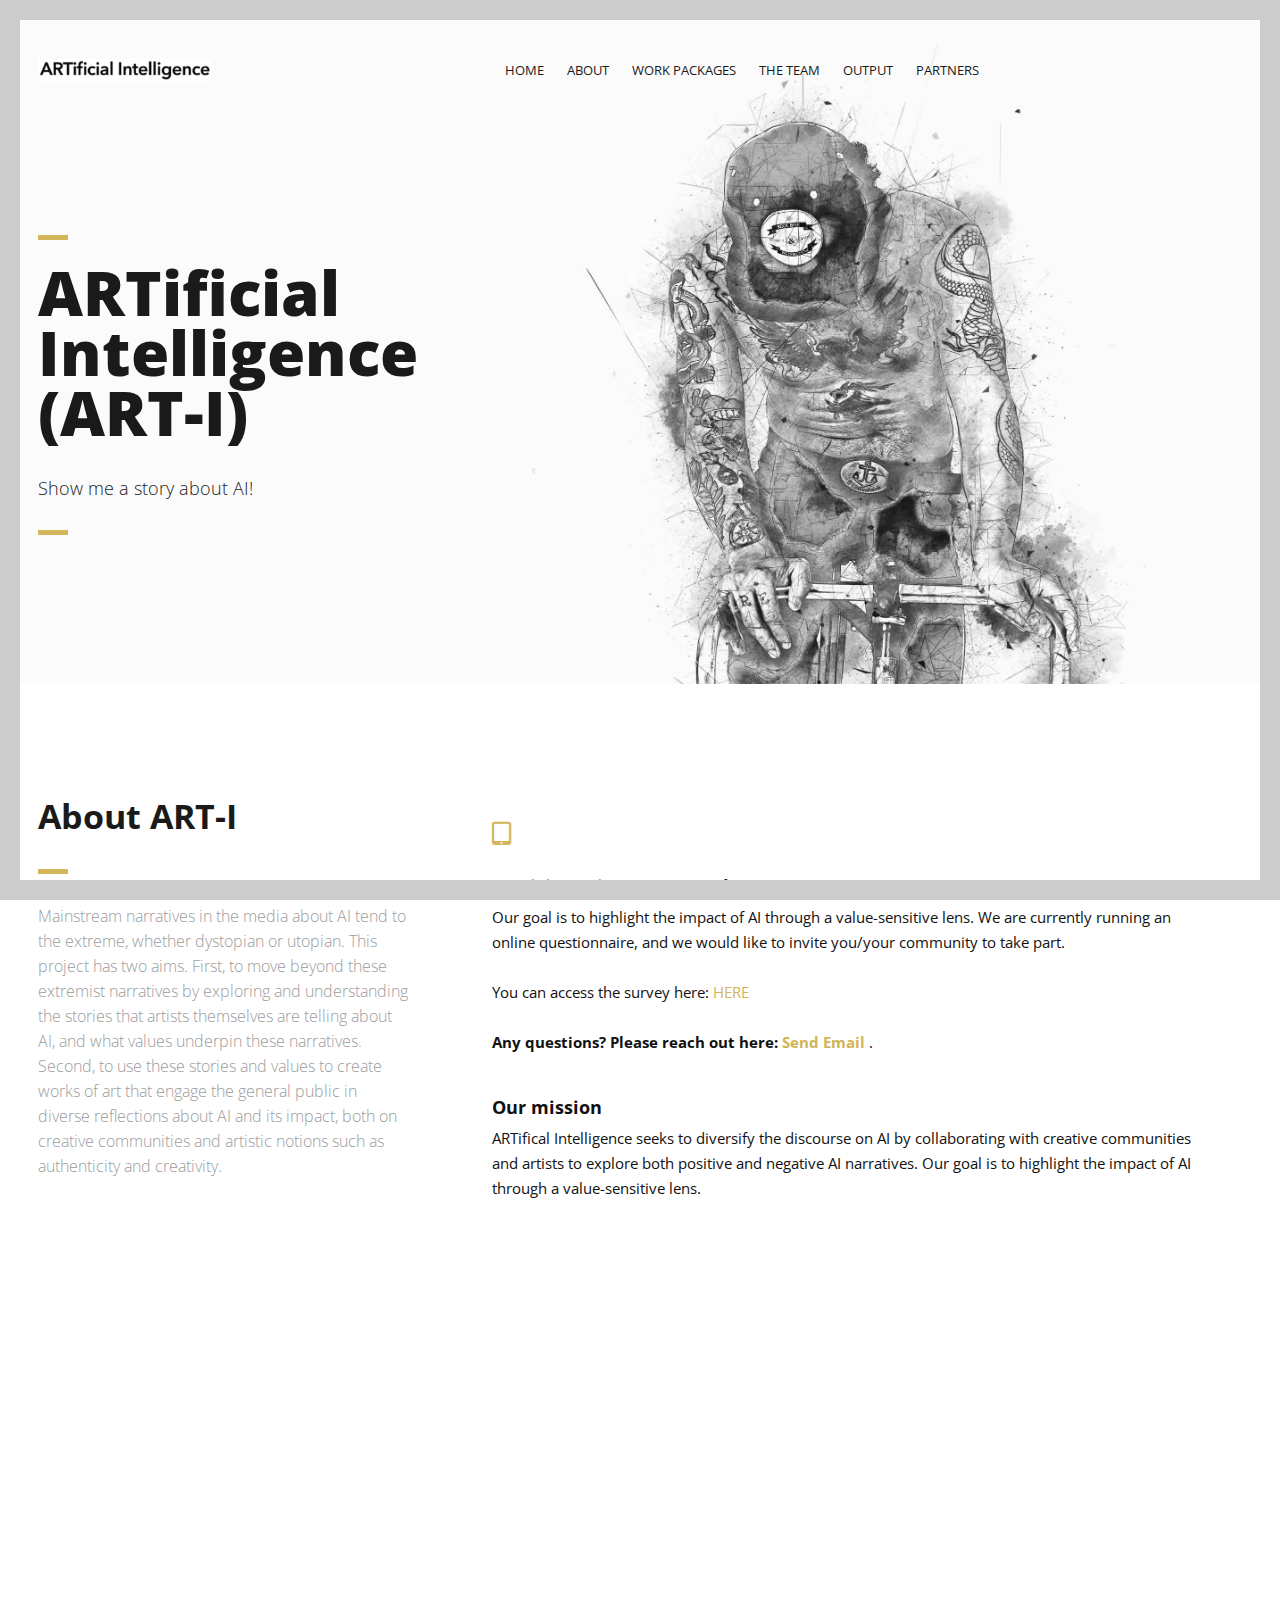
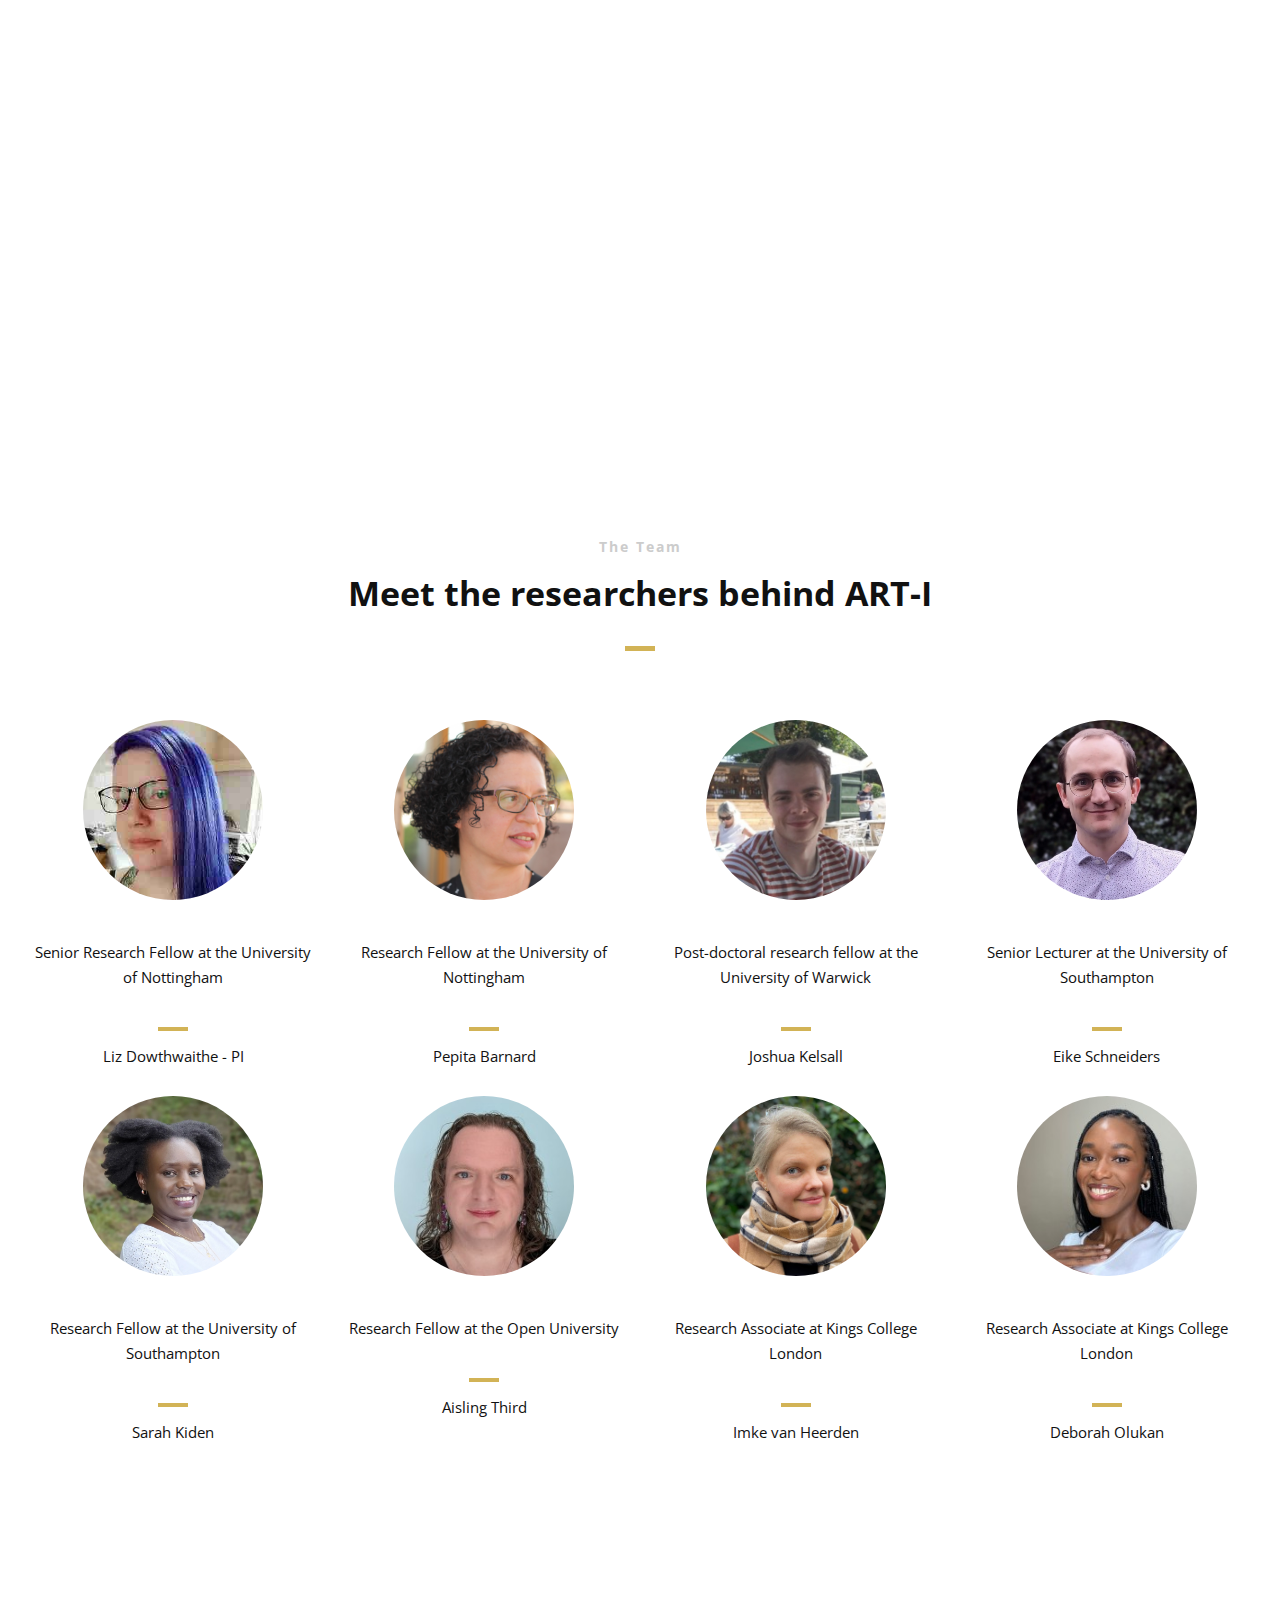
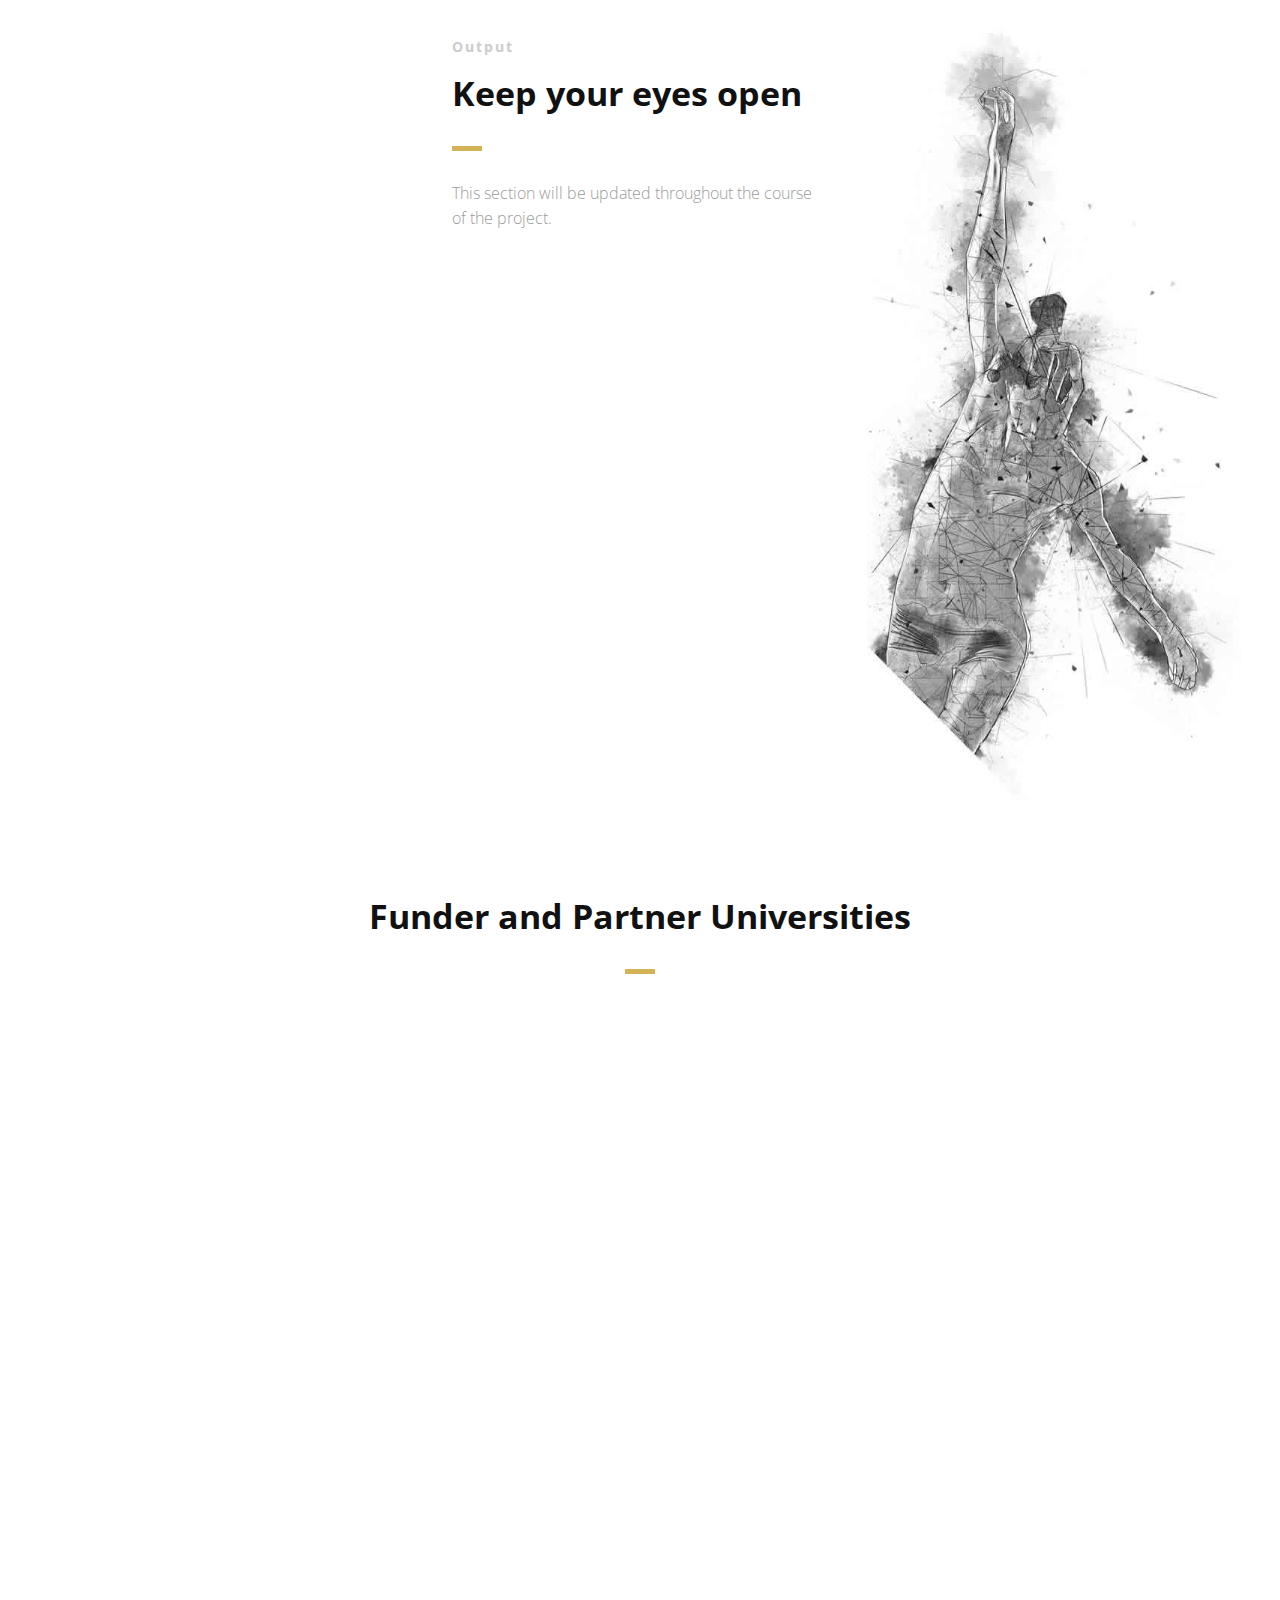
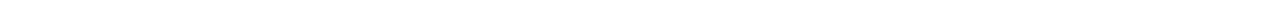
<file: index.html>
<!DOCTYPE html>
<html>
<head lang="en">
    <meta charset="UTF-8">

    <!--Page Title-->
    <title>ARTificial Intelligence - Show me a Story about AI</title>

    <!--Meta Keywords and Description-->
    <meta name="keywords" content="">
    <meta name="description" content="">
    <meta name="viewport" content="width=device-width, initial-scale=1.0, user-scalable=no"/>

    <!--Favicon-->
    <link rel="shortcut icon" href="images/favicon.ico" title="Favicon"/>

    <!-- Main CSS Files -->
    <link rel="stylesheet" href="css/style.css">

    <!-- Namari Color CSS -->
    <link rel="stylesheet" href="css/namari-color.css">

    <!--Icon Fonts - Font Awesome Icons-->
    <link rel="stylesheet" href="css/font-awesome.min.css">

    <!-- Animate CSS-->
    <link href="css/animate.css" rel="stylesheet" type="text/css">

    <!--Google Webfonts-->
    <link href='https://fonts.googleapis.com/css?family=Open+Sans:400,300,600,700,800' rel='stylesheet' type='text/css'>
</head>
<body>

<!-- Preloader -->
<div id="preloader">
    <div id="status" class="la-ball-triangle-path">
        <div></div>
        <div></div>
        <div></div>
    </div>
</div>
<!--End of Preloader-->

<div class="page-border" data-wow-duration="0.7s" data-wow-delay="0.2s">
    <div class="top-border wow fadeInDown animated" style="visibility: visible; animation-name: fadeInDown;"></div>
    <div class="right-border wow fadeInRight animated" style="visibility: visible; animation-name: fadeInRight;"></div>
    <div class="bottom-border wow fadeInUp animated" style="visibility: visible; animation-name: fadeInUp;"></div>
    <div class="left-border wow fadeInLeft animated" style="visibility: visible; animation-name: fadeInLeft;"></div>
</div>

<div id="wrapper">

    <header id="banner" class="scrollto clearfix" data-enllax-ratio=".5">
        <div id="header" class="nav-collapse">
            <div class="row clearfix">
                <div class="col-1">

                    <!--Logo-->
                    <div id="logo">

                        <!--Logo that is shown on the banner-->
                        <a href="#banner"><img src="images/ART-I-Logo.png" id="banner-logo" alt="Landing Page"/></a>
                        <!--End of Banner Logo-->

                        <!--The Logo that is shown on the sticky Navigation Bar-->
                        <a href="#banner"><img src="images/ART-I-Logo.png" id="navigation-logo" alt="Landing Page"/></a>
                        <!--End of Navigation Logo-->

                    </div>
                    <!--End of Logo-->
<!--
Social Icons in Header            
                    <aside>
            
                        <ul class="social-icons">
                            <li>
                                <a target="_blank" title="Facebook" href="https://www.facebook.com/username">
                                    <i class="fa fa-facebook fa-1x"></i><span>Facebook</span>
                                </a>
                            </li>
                            <li>
                                <a target="_blank" title="Twitter" href="http://www.twitter.com/username">
                                    <i class="fa fa-twitter fa-1x"></i><span>Twitter</span>
                                </a>
                            </li>
                        </ul>
End of Social Icons in Header
-->
                    </aside>

                    <!--Main Navigation-->
                    <nav id="nav-main">
                        <ul>
                            <li>
                                <a href="#banner">Home</a>
                            </li>
                            <li>
                                <a href="#about">About</a>
                            </li>
                            <!--<li>
                                <a href="#gallery">Gallery</a>
                            </li>-->
                            <li>
                                <a href="#workpackages">Work Packages</a>
                            </li>
                            <li>
                                <a href="#testimonials">The Team</a>
                            </li>
                            <li>
                                <a href="#services">Output</a>
                            </li>
                            <li>
                                <a href="#partners">Partners</a>
                            </li>
                            <!--<li>
                                <a href="#clients">Clients</a>
                            </li>
                            <li>
                                <a href="#pricing">Pricing</a>
                            </li>-->
                        </ul>
                    </nav>
                    <!--End of Main Navigation-->

                    <div id="nav-trigger"><span></span></div>
                    <nav id="nav-mobile"></nav>

                </div>
            </div>
        </div><!--End of Header-->

        <!--Banner Content-->
        <div id="banner-content" class="row clearfix">

            <div class="col-38">

                <div class="section-heading">
                    <h1>ARTificial Intelligence (ART-I)</h1>
                    <h2>Show me a story about AI!</h2>
                </div>

                <!--Call to Action-->
                <!--<a href="#" class="button">START CREATING TODAY</a>-->
                <!--End Call to Action-->

            </div>

        </div><!--End of Row-->
    </header>

    <!--Main Content Area-->
    <main id="content">

        <!--Introduction-->
        <section id="about" class="introduction scrollto">

            <div class="row clearfix">

                <div class="col-3">
                    <div class="section-heading">
                        <!--<h3>SUCCESS</h3>-->
                        <h2 class="section-title">About ART-I</h2>
                        <p class="section-subtitle">
                        Mainstream narratives in the media about AI tend to the extreme, whether dystopian or utopian. This project has two aims. First, to move beyond these extremist narratives by exploring and understanding the stories that artists themselves are telling about AI, and what values underpin these narratives. Second, to use these stories and values to create works of art that engage the general public in diverse reflections about AI and its impact, both on creative communities and artistic notions such as authenticity and creativity.</p>
                    </div>

                </div>

                <div class="col-2-3">

                    <!--Icon Block-->
                    <div class="col-1 icon-block icon-top wow fadeInUp" data-wow-delay="0.1s">
                        <!--Icon-->
                        
                    <!--Icon Block-->
                    <div class="col-1 icon-block icon-top wow fadeInUp" data-wow-delay="0.5s">
                        <!--Icon-->
                        <div class="icon">
                            <i class="fa fa-tablet fa-2x"></i>
                        </div>
                        <!--Icon Block Description-->
                        <div class="icon-block-description">
                            <h4>Participate in our research!</h4>
                            <p>Our goal is to highlight the impact of AI through a value-sensitive lens. We are currently running an online questionnaire, and we would like to invite you/your community to take part.
                            <br><br>You can access the survey here: <a href="https://app.onlinesurveys.jisc.ac.uk/s/nottingham/art-i-survey">HERE</a><br><br>
                            <strong>Any questions? Please reach out here: <a href="mailto:Liz.Dowthwaite@nottingham.ac.uk">Send Email</a></strong>

                            .</p>
                        </div>
                        <div class="icon-block-description">
                            <h4>Our mission</h4>
                            <p>ARTifical Intelligence seeks to diversify the discourse on AI by collaborating with creative communities and artists to explore both positive and negative AI narratives. Our goal is to highlight the impact of AI through a value-sensitive lens.</p>
                        </div>
                    </div>
                    <!--End of Icon Block-->

                    <!--Icon Block-->
                    <div class="col-1 icon-block icon-top wow fadeInUp" data-wow-delay="0.5s">
                        <!--Icon-->
                        <div class="icon">
                            <i class="fa fa-rocket fa-2x"></i>
                        </div>
                        <!--Icon Block Description-->
                        <div class="icon-block-description">
                            <h4>Responsible AI UK</h4>
                            <p>The ART-I project is proudly funded by the UKRI funded <a href="https://rai.ac.uk" target="_blank">Responsible AI UK (RAi UK)</a> programme. RAi UK supports projects that deliver world-leading best practices for how to design, evaluate, regulate, and operate AI-systems in ways that benefit people, society, and the nation.</p>
                        </div>
                    </div>
                    <!--End of Icon Block-->

                </div>

            </div>


        </section>
        <!--End of Introduction-->


        <!--Introduction-->
        <section id="workpackages" class="introduction scrollto">

            <div class="row clearfix">
                <div class="col-1 icon-block icon-top wow fadeInUp">
                    <div class="section-heading">
                        <!--<h3>SUCCESS</h3>-->
                        <h2 class="section-title">Workpackages and Research Questions</h2>
                        <p class="section-subtitle">This section will be updated with the ongoing progress in our five distinct work packages. In its essence, the ART-I project aims to answer the following three research questions:</p>
                        <ol class="RQs">
                            <li>
                                <em>What stories do academic and creative communities, focusing on visual art, tell about AI?</em>
                            </li>
                            <li>
                                <em>What values underpin these narratives?</em>
                            </li>
                            <li>
                                <em>How can understanding the values in narratives about AI create opportunities for novel forms of art and creativity?</em>
                            </li>
                        </ol>
                    </div>
                </div>
            </div>


        </section>
    


        </div>
        <!--End of Content Section-->

        <!--Testimonials-->
        <aside id="testimonials" class="scrollto text-center" data-enllax-ratio=".2">

            <div class="row clearfix">

                <div class="section-heading">
                    <h3>The Team</h3>
                    <h2 class="section-title">Meet the researchers behind ART-I</h2>
                </div>

                <!--User Testimonial-->
                <blockquote class="col-4 testimonial classic">
                    <img src="images/user-images/Liz.jpeg" alt="User"/>
                     <p>Senior Research Fellow at the University of Nottingham</p>
                    <footer>Liz Dowthwaithe - PI</footer>
                </blockquote>
                <!-- End of Testimonial-->

                <!--User Testimonial-->
                <blockquote class="col-4 testimonial classic">
                    <img src="images/user-images/Pepita.png" alt="User"/>
                     <p>Research Fellow at the University of Nottingham</p>
                    <footer>Pepita Barnard</footer>
                </blockquote>
                <!-- End of Testimonial-->

                <!--User Testimonial-->
                <blockquote class="col-4 testimonial classic">
                    <img src="images/user-images/Joshua.jpeg" alt="User"/>
                     <p>Post-doctoral research fellow at the University of Warwick</p>
                    <footer>Joshua Kelsall</footer>
                </blockquote>
                <!-- End of Testimonial-->

                 <!--User Testimonial-->
                <blockquote class="col-4 testimonial classic">
                    <a href="https://eikeschneiders.github.io" target="_blank"><img src="images/user-images/Eike.jpg" alt="User"/></a>
                     <p>Senior Lecturer at the University of Southampton</p>
                    <footer>Eike Schneiders</footer>
                </blockquote>
                <!-- End of Testimonial-->

                 <!--User Testimonial-->
                <blockquote class="col-4 testimonial classic">
                    <img src="images/user-images/Sarah.jpg" alt="User"/>
                     <p>Research Fellow at the University of Southampton</p>
                    <footer>Sarah Kiden</footer>
                </blockquote>
                <!-- End of Testimonial-->

                 <!--User Testimonial-->
                <blockquote class="col-4 testimonial classic">
                    <img src="images/user-images/Aisling.jpeg" alt="User"/>
                     <p>Research Fellow at the Open University</p>
                    <footer>Aisling Third</footer>
                </blockquote>
                <!-- End of Testimonial-->

                 <!--User Testimonial-->
                <blockquote class="col-4 testimonial classic">
                    <img src="images/user-images/Imke.jpg" alt="User"/>
                     <p>Research Associate at Kings College London</p>
                    <footer>Imke van Heerden</footer>
                </blockquote>
                <!-- End of Testimonial-->

                 <!--User Testimonial-->
                <blockquote class="col-4 testimonial classic">
                    <img src="images/user-images/Deborah.jpeg" alt="User"/>
                     <p>Research Associate at Kings College London</p>
                    <footer>Deborah Olukan</footer>
                </blockquote>
                <!-- End of Testimonial-->

            </div>

        </aside>
        <!--End of Testimonials-->

<!--Content Section-->
        <div id="services" class="scrollto clearfix">

            <div class="row no-padding-bottom clearfix">
                <!--Content Left Side-->
                <div class="col-3">
                    <!--User Testimonial-->
                    <!--<blockquote class="testimonial text-right bigtest">
                        <p>Lorem ipsum dolor sit amet, consectetur adipiscing elit, sed do eiusmod tempor incididunt ut
                            labore
                            et dolore magna aliqua</p>
                        <footer>— John Doe, Happy Customer</footer>
                    </blockquote>-->
                    <!-- End of Testimonial-->
                </div>
                <!--End Content Left Side-->

                <!--Content of the Right Side-->
                <div class="col-3">
                    <div class="section-heading">
                        <h3>Output</h3>
                        <h2 class="section-title">Keep your eyes open</h2>
                        <p class="section-subtitle">This section will be updated throughout the course of the project.</p>
                    </div>
                    <!--<p>Sed ut perspiciatis unde omnis iste natus error sit voluptatem accusantium doloremque laudantium,
                        totam rem aperiam, eaque ipsa quae ab illo inventore veritatis et quasi architecto beatae vitae
                        dicta sunt explicabo.
                    </p>
                    <p>
                        Nemo enim ipsam voluptatem quia voluptas sit aspernatur aut odit aut fugit, sed quia
                        consequuntur magni dolores eos qui ratione voluptatem sequi nesciunt.
                        Neque porro quisquam est, qui dolorem ipsum quia dolor sit amet!
                    </p>
                    Just replace the Video ID "UYJ5IjBRlW8" with the ID of your video on YouTube (Found within the URL)
                    <a href="#" data-videoid="UYJ5IjBRlW8" data-videosite="youtube" class="button video link-lightbox">
                        WATCH VIDEO <i class="fa fa-play" aria-hidden="true"></i>
                    </a>-->
                </div>
                <!--End Content Right Side-->

                <div class="col-3">
                    <img src="images/dancer.jpg" alt="Dancer"/>
                </div>

            </div>
        </div>



        <aside id="partners" class="row text-center scrollto clearfix" data-featherlight-gallery
                 data-featherlight-filter="a">
            <div class="section-heading">
                <!--<h3>Funder and Partner Universities</h3>-->
                <h2 class="section-title">Funder and Partner Universities</h2>
                <!--<p class="section-subtitle">This section will be updated throughout the course of the project.</p>-->
            </div>


                <a href="images/logos/RAiUK.png" data-featherlight="image" class="col-3 wow fadeIn"
                   data-wow-delay="0.1s"><img src="images/logos/RAiUK.png" alt="Landing Page"/></a>
                <a href="images/logos/Notts.png" data-featherlight="image" class="col-3 wow fadeIn"
                   data-wow-delay="0.3s"><img src="images/logos/Notts.png" alt="Landing Page"/></a>
                <a href="images/logos/Soton.png" data-featherlight="image" class="col-3 wow fadeIn"
                   data-wow-delay="0.5s"><img src="images/logos/Soton.png" alt="Landing Page"/></a>
                <a href="images/logos/Open.png" data-featherlight="image" class="col-3 wow fadeIn"
                   data-wow-delay="1.1s"><img src="images/logos/Open.png" alt="Landing Page"/></a>
                <a href="images/logos/Warwick.png" data-featherlight="image" class="col-3 wow fadeIn"
                   data-wow-delay="0.9s"><img src="images/logos/Warwick.png" alt="Landing Page"/></a>
                <a href="images/logos/Kings.png" data-featherlight="image" class="col-3 wow fadeIn"
                   data-wow-delay="0.7s"><img src="images/logos/Kings.png" alt="Landing Page"/></a>

        </aside>


    </main>
    <!--End Main Content Area-->


<!--
    <footer id="landing-footer" class="clearfix">
        <div class="row clearfix">

            <p id="copyright" class="col-2">Made with love by <a href="https://www.shapingrain.com">ShapingRain</a></p>


            <ul class="col-2 social-icons">
                <li>
                    <a target="_blank" title="Facebook" href="https://www.facebook.com/username">
                        <i class="fa fa-facebook fa-1x"></i><span>Facebook</span>
                    </a>
                </li>
                <li>
                    <a target="_blank" title="Twitter" href="http://www.twitter.com/username">
                        <i class="fa fa-twitter fa-1x"></i><span>Twitter</span>
                    </a>
                </li>
            </ul>
   
        </div>
    </footer>
-->

</div>

<!-- Include JavaScript resources -->
<script src="js/jquery.1.8.3.min.js"></script>
<script src="js/wow.min.js"></script>
<script src="js/featherlight.min.js"></script>
<script src="js/featherlight.gallery.min.js"></script>
<script src="js/jquery.enllax.min.js"></script>
<script src="js/jquery.scrollUp.min.js"></script>
<script src="js/jquery.easing.min.js"></script>
<script src="js/jquery.stickyNavbar.min.js"></script>
<script src="js/jquery.waypoints.min.js"></script>
<script src="js/images-loaded.min.js"></script>
<script src="js/lightbox.min.js"></script>
<script src="js/site.js"></script>


</body>
</html>
</file>
<file: css/namari-color.css>
/* Namari Landing Page Dynamic Style Index

1. Website Default Styling
2. Navigation
3. Primary and Secondary Colors
4. Banner
5. Typography
6. Buttons
7. Footer


/*------------------------------------------------------------------------------------------*/
/* 1. Website Default Styling */
/*------------------------------------------------------------------------------------------*/


body {
    background:#fff;
}


/* Default Link Color */

a, .la-ball-triangle-path {
    color:#d2b356;
}

a:hover, #header.nav-solid nav a:hover {
    color:#d2b356;
}

/* Default Icon Color */

.icon i {
    color:#d2b356;
}

/* Border Color */

#banner .section-heading:before, .testimonial.classic footer:before {
    background: #d2b356;
}

.pricing-block-content:hover {
    border-color:#d2b356;
}


/*------------------------------------------------------------------------------------------*/
/* 2. Navigation */
/*------------------------------------------------------------------------------------------*/


/* Transparent Navigation Color on a Banner */

#header nav a, #header i {
    color:#111;
}


/* Navigation Colors when the Navigation is sticky and solid */ 

#header.nav-solid, #header.nav-solid a, #header.nav-solid i, #nav-mobile ul li a {
    color:#333;
}


/* Navigation Active State */

#header.nav-solid .active {
    color: #d2b356;
    border-color: #d2b356;
}    



/*------------------------------------------------------------------------------------------*/
/* 3. Primary and Secondary Colors */
/*------------------------------------------------------------------------------------------*/


/* Primary Background and Text Colors */

.primary-color, .featured .pricing {
    background-color:#d2b356;
}

.primary-color, .primary-color .section-title, .primary-color .section-subtitle, .featured .pricing, .featured .pricing p {
    color:#fff;    
}

.section-heading h2:after {
    background:#d2b356;
    content:"";
    display:block;
    width:30px;
    height:5px;
    margin-top:30px;
}

.text-center .section-heading h2:after {
    margin:30px auto 25px auto;
}

/* Primary Icon Colors */

.primary-color .icon i, .primary-color i {
    color:#fff;
}


/* Secondary Background and Text Colors */

.secondary-color {
    background-color:#f5f5f5;
}


/*------------------------------------------------------------------------------------------*/
/* 4. Banner */
/*------------------------------------------------------------------------------------------*/


/* Banner Background and Text Colors */

#banner {
    background: url("../images/banner-images/banner-image-1.jpg") no-repeat center top;
    background-size:cover;
}


/*------------------------------------------------------------------------------------------*/
/* 5. Typography */
/*------------------------------------------------------------------------------------------*/


body {
    font-family: 'Open Sans', sans-serif, Arial, Helvetica;
    font-size:15px;
    font-weight:normal;
    color:#111;
}

/* Logo, if you are using Fonts as Logo and not image

#logo h1 {
    font-family:;
    font-size:; 
    font-weight:;
    color:;
}

#logo h2 {
    font-family:;
    font-size:; 
    font-weight:;
    color:;
}

*/


/* Banner Typography */

#banner h1 {
    font-family: 'Open Sans', sans-serif, Arial, Helvetica;
    font-size:62px;
    line-height:60px;
    font-weight:800;
    color:#111;
}

#banner h2 {
    font-family: 'Open Sans', sans-serif, Arial, Helvetica;
    font-size:18px;
    font-weight:300;
    color:#111;
}


/* Section Title and Subtitle */

.section-title {
    font-family: 'Open Sans', sans-serif, Arial, Helvetica;
    font-size: 34px; 
    font-weight:700;
    color:#111;
}

.section-subtitle {
    font-family: 'Open Sans', sans-serif, Arial, Helvetica;
    font-size: 16px;
    font-weight:300;
    color:#9c9c9c;
}

/* Testimonial */

.testimonial q {
    font-family: 'Open Sans', sans-serif, Arial, Helvetica;
    font-size: 17px; 
    font-weight:300;
}

.testimonial.classic q, .testimonial.classic footer {
    color:#111;
}


/* Standard Headings h1-h6 */

h1 {
    font-family: 'Open Sans', sans-serif, Arial, Helvetica;
    font-size: 40px; 
    font-weight:300;
    color:#111;
}

h2 {
    font-family: 'Open Sans', sans-serif, Arial, Helvetica;
    font-size: 34px; 
    font-weight:300;
    color:#111;
}

h3 {
    font-family: 'Open Sans', sans-serif, Arial, Helvetica;
    font-size: 30px; 
    font-weight:700;
    color:#111;
}

h4 {
    font-family: 'Open Sans', sans-serif, Arial, Helvetica;
    font-size: 18px; 
    font-weight:400;
    color:#111;
}

h5 {
    font-family: 'Open Sans', sans-serif, Arial, Helvetica;
    font-size: 16px; 
    font-weight:400;
    color:#111;
}

h6 {
    font-family: 'Open Sans', sans-serif, Arial, Helvetica;
    font-size: 14px; 
    font-weight:400;
    color:#111;
}


/*------------------------------------------------------------------------------------------*/
/* 6. Buttons */
/*------------------------------------------------------------------------------------------*/

/* ----------Default Buttons---------- */


/* Button Text */

.button, input[type="submit"]  {
    font-family: 'Open Sans', sans-serif, Arial, Helvetica;
    font-size:14px;
    font-weight:bold;
    color:#111;
}


/* Button Color */

.button, input[type="submit"] {
    border-color:#111;
}


/* Button Hover Color */

.button:hover,  input[type="submit"]:hover {
    border-color:#d2b356;
    color:#d2b356;
}


/* ----------Banner Buttons---------- */


/* Button Text */

#banner .button {
    font-family: 'Open Sans', sans-serif, Arial, Helvetica;
    font-size:16px;
    color:#111;
}


/* Button Color */

#banner .button {
    border-color:#111;
}


/* Button Hover Color */

#banner .button:hover {
    color:#d2b356;
    border-color:#d2b356;
}


/*------------------------------------------------------------------------------------------*/
/* 7. Footer */
/*------------------------------------------------------------------------------------------*/

#landing-footer, #landing-footer p, #landing-footer a {
    font-family: 'Open Sans', sans-serif, Arial, Helvetica;
    font-size:12px;
    font-weight:normal;
    color:#999;
}

/* Footer Icon Color */

#landing-footer i {
    color:#999;
}
</file>
<file: css/style.css>
/* Namari Landing Page v.1.1.0 Style Index - a free landing page by shapingrain.com

1. Default and Reset styles
- 1.1 Input Elements
2. Global elements
- 2.1 Header
- 2.2 Logo
- 2.3 Buttons
- 2.4 Navigation
- 2.5 Social Elements
- 2.6 Images
3. Fonts and Headings
4. Banner
- 4.1 SignUp Form
5. Content Elements
- 5.1 Icons
- 5.2 Parallax Elements
- 5.3 Divider
6. Landing Page Sections
- 6.1 Features
- 6.2 Testimonials
- 6.3 Gallery
- 6.4 Video
- 6.5 Clients
- 6.6 Pricing Table
7. Footer


/*------------------------------------------------------------------------------------------*/
/* 1. Defaults & Reset of specific styles across browsers */
/*------------------------------------------------------------------------------------------*/

*, *:before, *:after {
    -webkit-box-sizing: border-box;
    -moz-box-sizing: border-box;
    box-sizing: border-box;
}

body, div, dl, dt, dd, ul, ol, li, h1, h2, h3, h4, h5, h6, pre, form, blockquote, th, td {
    margin: 0;
    padding: 0;
    direction: ltr;
}

body {
    margin: 0;
    padding: 0;
    -webkit-font-smoothing: antialiased;
    overflow-x: hidden;
}

p {
    line-height: 25px;
}

.row img {
    height: auto;
    max-width: 100%;
}

a {
    text-decoration: none;
    line-height: inherit;
    -webkit-transition: opacity 0.3s ease-out;
    -moz-transition: opacity 0.3s ease-out;
    -o-transition: opacity 0.3s ease-out;
    transition: opacity 0.3s ease-out;
}

iframe {
    border: 0 !important;
}

.parallax-window {
    min-height: 400px;
    background: transparent;
}

figure {
    margin: 0;
}

/* Page Border */

.page-border {
    position: fixed;
    z-index: 999999;
    pointer-events: none;
}

.page-border .bottom-border, .page-border .left-border, .page-border .right-border, .page-border .top-border {
    background: #f3f3ef;
    position: fixed;
    z-index: 9999;
}

.page-border > .top-border, .page-border > .right-border, .page-border > .bottom-border, .page-border > .left-border {
    padding: 11px;
    background: #ccc;
}

.page-border .bottom-border, .page-border .top-border {
    width: 100%;
    padding: 10px;
    left: 0;
}

.page-border .left-border, .page-border .right-border {
    padding: 10px;
    height: 100%;
    top: 0;
}

.page-border .top-border {
    top: 0;
}

.page-border .right-border {
    right: 0;
}

.page-border .bottom-border {
    bottom: 0;
}

.page-border .left-border {
    left: 0;
}

#wrapper {
    margin:0 15px;
    padding: 15px 0;
    position: relative;
}


.RQs li{
    padding-left: 30px;
    padding-bottom:10px;
}


/* --------- 1.1 Input Elements ---------- */

input, textarea {
    border: 1px solid #e1e1e1;
    padding: 10px;
    -webkit-transition: all .3s linear;
    -moz-transition: all .3s linear;
    transition: all .3s linear;
    border-radius: 3px;
}

input {
    height: 40px;
    margin: 3px 0;
    outline: none;
    line-height: normal;
    font-size: 14px;
}

input[type="submit"] {
    cursor: pointer;
    border-style: solid;
    border-width: 2px;
    padding-top: 0;
    padding-bottom: 0;
}

select {
    border: 1px solid #e1e1e1;
    height: 40px;
    padding: 5px;
}

input:focus, textarea:focus {
    box-shadow: inset 0 1px 3px rgba(0, 0, 0, 0.1);
}

*:focus {
    outline: none;
}

/*------------------------------------------------------------------------------------------*/
/* 2. Layout Elements */
/*------------------------------------------------------------------------------------------*/

section {
    clear: both;
    overflow: hidden;
}

/* Rows and Columns */

.row {
    max-width: 1245px;
    margin: 0 auto;
    padding: 75px 0;
    position: relative;
}

.no-padding-bottom .row, .no-padding-bottom div, .no-padding-bottom.row {
    padding-bottom: 0;
}

.no-padding-top.row, .no-padding-top div {
    padding-top: 0;
}

.big-padding-top {
    padding-top: 75px !important;
}

.big-padding-bottom {
    padding-bottom: 85px !important;
}

/* Targets all elements */

[class*='col-'] {
    float: left;
    padding: 20px;
}

#clients .col-2-3 [class*='col-'] {
    padding: 0;
}

/* Clearfix */

.clearfix:after {
    content: "";
    display: table;
    clear: both;
}

/* Main Widths */

.col-1 {
    width: 100%;
}

.col-2 {
    width: 50%;
}

.col-3 {
    width: 33.33%;
}

.col-4 {
    width: 25%;
}

.col-5 {
    width: 20%;
}

.col-6 {
    width: 16.6666666667%;
}

.col-7 {
    width: 14.2857142857%;
}

.col-8 {
    width: 12.5%;
}

.col-9 {
    width: 11.1111111111%;
}

.col-10 {
    width: 10%;
}

.col-11 {
    width: 9.09090909091%;
}

.col-12 {
    width: 8.33%;
}

.col-2-3 {
    width: 66.66%;
}

.col-3-4 {
    width: 75%;
}

.col-9-10 {
    width: 90%;
}

/* Golden Ratio */
.col-61 {
    width: 61.8%;
}

.col-38 {
    width: 38.2%;
}

/* --------- 2.1 Header --------- */

#header {
    height: 71px !important;
    overflow: visible;
    z-index: 9999;
    width: 100%;
    position: absolute !important;
}

#header .row {
    padding: 0;
}

#header aside {
    text-align: right;
}

#header ul {
    text-align: center;
}

#header li {
    display: inline-block;
    list-style: none;
    margin: 0;
}

/* --------- 2.2 Logo ---------- */

#logo {
    float: left;
    height: 71px;
    line-height: 66px;
    margin-right: 15px;
}

#logo h1, #logo h2 {
    display: inline-block;
}

#banner #logo h1 {
    font-size: 28px;
    margin-right: 10px;
    font-weight: 900;
    padding: 0;
}

#logo h2 {
    font-size: 18px;
    padding: 0;
}

#logo img {
    max-height: 22px;
    vertical-align: middle;
    margin-right: 15px;
}

#navigation-logo {
    display: none;
}

.nav-solid #logo #banner-logo {
    display: none;
}

.nav-solid #logo #navigation-logo {
    display: inline-block;
}

/* --------- 2.3 Buttons ---------- */

.call-to-action {
    padding: 35px 0 35px 0;
}

/*Style*/

.button {
    font-size: 16px;
    margin: 35px 0;
    padding: 11px 16px;
    -webkit-transition: all .3s linear;
    -moz-transition: all .3s linear;
    transition: all .3s linear;
    display: inline-block;
    border-width: 3px;
    border-style: solid;
}

/* Play Button */

#video-section {
    position:relative;
}

.play-video {
    height:110px;
    position:absolute;
    top:50%;
    margin-top:-110px;
    width:100%;
}

.play-icon {
    display: inline-block;
    font-size: 0px;
    cursor: pointer;
    margin: 45px auto;
    width: 110px;
    height: 110px;
    border-radius: 50%;
    text-align: center;
    position: relative;
    z-index: 1;
}

.play-icon:after {
    pointer-events: none;
    position: absolute;
    width: 100%;
    height: 100%;
    border-radius: 50%;
    content: '';
    -webkit-box-sizing: content-box;
    -moz-box-sizing: content-box;
    box-sizing: content-box;
}

.play-icon:before {
    font-family: 'fontawesome';
    content: '\f144';
    speak: none;
    font-size: 74px;
    line-height: 110px;
    font-style: normal;
    font-weight: normal;
    font-variant: normal;
    text-transform: none;
    display: block;
    -webkit-font-smoothing: antialiased;
    color:#fff;
}

.play-video .play-icon {
    background: rgba(255, 255, 255, 0.5);
    -webkit-transition: -webkit-transform ease-out 0.3s, background 0.4s;
    -moz-transition: -moz-transform ease-out 0.3s, background 0.4s;
    transition: transform ease-out 0.3s, background 0.4s;
}

.play-video .play-icon:after {
    top: 0;
    left: 0;
    padding: 0;
    z-index: -1;
    box-shadow: 0 0 0 2px rgba(255, 255, 255, 0.1);
    opacity: 0;
    -webkit-transform: scale(0.9);
    -moz-transform: scale(0.9);
    -ms-transform: scale(0.9);
    transform: scale(0.9);
}

.play-video .play-icon:hover {
    background: rgba(255, 255, 255, 0.05);
    -webkit-transform: scale(0.93);
    -moz-transform: scale(0.93);
    -ms-transform: scale(0.93);
    transform: scale(0.93);
    color: #fff;
}


/* --------- 2.4 Navigation ---------- */

#header {
    font-size: 13px;
}

#header aside {
    float: right;
}

#header nav ul {
    text-transform: uppercase;

}

#header nav a {
    height: 71px;
    line-height: 71px;
    display: block;
    padding: 0 10px;
}

#header nav a:hover {
    opacity: 0.6;
}

/*Navigation Solid*/

#header.nav-solid [class*='col-'] {
    padding: 0 20px;
}

#header.nav-solid {
    background: #fff;
    box-shadow: 2px 0px 3px rgba(0, 0, 0, 0.2);
    position: fixed !important;
    left:0;
}

#header.nav-solid nav a {
    border-bottom: 3px solid;
    border-color: #fff;
    -webkit-transition: all 0.3s ease-out;
    -moz-transition: all 0.3s ease-out;
    -o-transition: all 0.3s ease-out;
    transition: all 0.3s ease-out;
}

#header.nav-solid nav a:hover {
    opacity: 1;
}

/* Social Elements when Solid*/

#header.nav-solid .social-icons a {
    -webkit-transition: all 0.3s ease-out;
    -moz-transition: all 0.3s ease-out;
    -o-transition: all 0.3s ease-out;
    transition: all 0.3s ease-out;
    opacity: 0.5;
}

#header.nav-solid .social-icons a:hover {
    opacity: 1;
    color: #e4473c;
}

/* Responsive Nav Styling */

#nav-trigger {
    display: none;
    text-align: right;
}

#nav-trigger span {
    display: inline-block;
    width: 38px;
    height: 71px;
    color: #111;
    cursor: pointer;
    text-transform: uppercase;
    font-size: 22px;
    text-align: center;
    border-top-right-radius: 5px;
    border-top-left-radius: 5px;
    -webkit-transition: all 0.3s ease-out;
    -moz-transition: all 0.3s ease-out;
    -o-transition: all 0.3s ease-out;
    transition: all 0.3s ease-out;
}

#nav-trigger span:after {
    font-family: "fontAwesome";
    display: inline-block;
    width: 38px;
    height: 71px;
    line-height: 75px;
    text-align: center;
    content: "\f0c9";
    border-top-right-radius: 5px;
    border-top-left-radius: 5px;
}

#nav-trigger span.open:after {
    content: "\f00d";
}

#nav-trigger span:hover, .nav-solid #nav-trigger span.open:hover, .nav-solid #nav-trigger span:hover {
    opacity: 0.6;
}

#nav-trigger span.open, #nav-trigger span.open:hover {
    color: #111;
}

.nav-solid #nav-trigger span.open:hover {
    color: #999;
}

.nav-solid #nav-trigger span {
    color: #999;
    opacity: 1;
}

nav#nav-mobile {
    position: relative;
    display: none;
}

nav#nav-mobile ul {
    display: none;
    list-style-type: none;
    position: absolute;
    left: 0;
    right: 0;
    margin-left: -20px;
    margin-right: -20px;
    padding-top: 10px;
    padding-bottom: 10px;
    text-align: center;
    background-color: #fff;
    box-shadow: 0 5px 3px rgba(0, 0, 0, 0.2);
}

nav#nav-mobile ul:after {
    display: none;
}

nav#nav-mobile li {
    margin: 0 20px;
    float: none;
    text-align: left;
    border-bottom: 1px solid #e1e1e1;
}

nav#nav-mobile li:last-child {
    border-bottom: none;
}

.nav-solid nav#nav-mobile li {
    border-top: 1px solid #e1e1e1;
    border-bottom: none;
}

nav#nav-mobile a {
    display: block;
    padding: 12px 0;
    color: #333;
    width: 100%;
    height: auto;
    line-height: normal;
    display: block;
    border-bottom: none !important;
    -webkit-transition: all 0.3s ease-out;
    -moz-transition: all 0.3s ease-out;
    -o-transition: all 0.3s ease-out;
    transition: all 0.3s ease-out;
}

nav#nav-mobile a:hover {
    background: #fafafa;
    opacity: 1;
}

/* --------- 2.5 Social Elements ---------- */

#header .col-4 {
    text-align: right;
}

.social-icons {
    display: inline-block;
    list-style: none;
}

.social-icons a {
    display: inline-block;
    width: 32px;
    text-align: center;
}

.social-icons a:hover {
    opacity: 0.7;
}

.social-icons span {
    display: none;
}

#header .social-icons {
    margin-top: 27px;
}

/* --------- 2.6 Images ---------- */

/*Alignment*/

img {
    vertical-align: top;
}

.image-center {
    display: block;
    margin: 0 auto;
}

a img {
    border: none;
    -webkit-transition: all 0.3s ease-out;
    -moz-transition: all 0.3s ease-out;
    -o-transition: all 0.3s ease-out;
    transition: all 0.3s ease-out;
    -webkit-backface-visibility: hidden;
}

a img:hover {
    opacity: 0.7;
}

/*------------------------------------------------------------------------------------------*/
/* 3. Fonts */
/*------------------------------------------------------------------------------------------*/

h1 {
    padding: 20px 0;
}

h2 {
    padding: 14px 0;
}

h3 {
    padding: 10px 0;
}

h4 {
    padding: 7px 0;
}

h5 {
    padding: 7px 0;
}

h6 {
    padding: 7px 0;
}

/* Text Alignment */

.text-left {
    text-align: left;
}

.text-center {
    text-align: center;
}

.text-right {
    text-align: right;
}

/* Section Headings */

.section-heading {
    padding: 0 0 15px 0;
}

.section-subtitle {
    font-size: 18px;
    padding-top: 0;
}

.section-heading h3 {
    font-size: 14px;
    font-weight: bold;
    color: #ccc;
    letter-spacing: 2px;
    padding-bottom: 0;
}

/*------------------------------------------------------------------------------------------*/
/* 4. Banner */
/*------------------------------------------------------------------------------------------*/

#banner {
    background-size: cover;
}

#banner-content.row {
    padding-top: 170px;
    padding-bottom: 100px;
}

#banner h1 {
    padding-top: 5%;
}

#banner .section-heading:before {
    content: "";
    display: block;
    width: 30px;
    height: 5px;
    margin-top: 30px;
}



/*------------------------------------------------------------------------------------------*/
/* 5. Content Elements */
/*------------------------------------------------------------------------------------------*/

/* --------- 5.1 Icons ---------- */

/*Font Icon sizes*/

.fa-1x {
    font-size: 15px !important;
}

/*Icon Block*/

.icon-block {
    position: relative;
}

.icon-block h4 {
    font-weight: bold;
    padding-top: 0;
}

.icon-block .icon {
    position: absolute;
}

.icon-block p {
    margin-top: 0;
}

/* Icon Left*/

.icon-left .icon {
    left: 15;
}

.icon-left .icon-block-description {
    padding-left: 53px;
}

/* Icon Right */

.icon-right .icon {
    right: 15;
}

.icon-right .icon-block-description {
    padding-right: 53px;
}

/* Icon Above */

.icon-top {
    display: block;
}

.icon-top .icon {
    position: relative;
    display: block;
}

.icon-top .icon-block-description {
    padding-top: 25px;
}

/* --------- 5.2 Parallax Elements ---------- */

.banner-parallax-1, .banner-parallax-2, .banner-parallax-3 {
    min-height: 350px;
}

/* --------- 5.3 Divider ---------- */

.divider {
    position: relative;
    width: 40%;
    height: 20px;
    line-height: 20px;
    margin: 10px auto 5px auto;
    clear: both;
    text-align: center;
}

.divider-inner {
    position: absolute;
    height: 1px;
    width: 100%;
    top: 50%;
    margin-top: -1px;
    border-top: 1px solid;
    border-color: #e1e1e1;
}

.divider i {
    background: #fff;
    position: relative;
    top: -11px;
    padding: 0 5px 0 5px;
    color: #e1e1e1;
}

/*------------------------------------------------------------------------------------------*/
/* 6. Landing Page Sections */
/*------------------------------------------------------------------------------------------*/

/* --------- 6.1 Introduction ---------- */

.introduction img.featured {
    padding: 55px 0 0 0;
}

/* --------- 6.2 Features ---------- */

.features.row {
    padding-left: 5%;
    padding-right: 5%;
}

.features div:nth-child(4) {
    clear: both;
}

/* --------- 6.3 Testimonials ---------- */

.testimonial {
    padding: 15px;
}

blockquote {
    position: relative;
}

.testimonial img {
    max-height: 180px;
    border-radius: 250em;
}

.testimonial footer {
    padding-top: 12px;
}

/* Style Classic - Avatar above Testimonial */

.testimonial.classic img {
    display: inline-block;
    margin-bottom: 25px;
}

.testimonial.classic q {
    display: block;
}

.testimonial.classic footer:before {
    display: block;
    content: "";
    width: 30px;
    height: 4px;
    margin: 10px auto 15px auto;
}

/* Style Big */

.testimonial.bigtest {
    padding-top: 0;
}

.testimonial.bigtest q {
    font-size: 22px;
}

/* --------- 6.4 Gallery ---------- */

#gallery img {
    max-height: 300px;
}

#gallery [class*='col-'] {
    padding: 0;
}

#gallery a {
    display: inline-block;
    position: relative;
    overflow: hidden;
}

#gallery a:hover img {
    opacity: 0.15;
    -moz-backface-visibility: hidden;
}

#gallery a:before {
    font-size: 2.2em;
    font-style: normal;
    font-weight: normal;
    text-align: center;
    content: "+";
    width: 70px;
    height: 70px;
    border-radius: 100em;
    display: block;
    position: absolute;
    top: 55%;
    left: 50%;
    line-height: 72px;
    margin: -35px 0 0 -35px;
    opacity: 0;
    -webkit-transition: all .2s linear;
    -moz-transition: all .2s linear;
    transition: all .2s linear;
    vertical-align: middle;
}

#gallery a:hover:before {
    opacity: 1;
    top: 50%;
    left: 50%;
}

/**
 * Featherlight – ultra slim jQuery lightbox
 * Version 1.3.3 - http://noelboss.github.io/featherlight/
 *
 * Copyright 2015, Noël Raoul Bossart (http://www.noelboss.com)
 * MIT Licensed.
**/
@media all {
    .featherlight {
        display: none;

        /* dimensions: spanning the background from edge to edge */
        position: fixed;
        top: 0;
        right: 0;
        bottom: 0;
        left: 0;
        z-index: 2147483647; /* z-index needs to be >= elements on the site. */

        /* position: centering content */
        text-align: center;

        /* insures that the ::before pseudo element doesn't force wrap with fixed width content; */
        white-space: nowrap;

        /* styling */
        cursor: pointer;
        background: #333;
        /* IE8 "hack" for nested featherlights */
        background: rgba(0, 0, 0, 0);
    }

    /* support for nested featherlights. Does not work in IE8 (use JS to fix) */
    .featherlight:last-of-type {
        background: rgba(0, 0, 0, 0.8);
    }

    .featherlight:before {
        /* position: trick to center content vertically */
        content: '';
        display: inline-block;
        height: 100%;
        vertical-align: middle;
        margin-right: -0.25em;
    }

    .featherlight .featherlight-content {

        /* position: centering vertical and horizontal */
        text-align: left;
        vertical-align: middle;
        display: inline-block;

        /* dimensions: cut off images */
        overflow: auto;
        padding: 25px 0;
        border-bottom: 25px solid transparent;

        /* dimensions: handling small or empty content */
        min-width: 30%;

        /* dimensions: handling large content */
        margin-left: 5%;
        margin-right: 5%;
        max-height: 95%;

        /* styling */
        cursor: auto;

        /* reset white-space wrapping */
        white-space: normal;
    }

    /* contains the content */
    .featherlight .featherlight-inner {
        /* make sure its visible */
        display: block;
    }

    .featherlight .featherlight-close-icon {
        /* position: centering vertical and horizontal */
        position: absolute;
        z-index: 9999;
        top: 25px;
        right: 25px;

        /* dimensions: 25px x 25px */
        line-height: 25px;
        width: 25px;

        /* styling */
        cursor: pointer;
        text-align: center;
        color: #fff;
        font-family: "fontawesome";
        font-size: 22px;
        opacity: 0.5;
        -webkit-transition: all 0.3s ease-out;
        -moz-transition: all 0.3s ease-out;
        -o-transition: all 0.3s ease-out;
        transition: all 0.3s ease-out;
    }

    .featherlight .featherlight-close-icon:hover {
        opacity: 1;
    }

    .featherlight .featherlight-image {
        /* styling */
        max-height: 100%;
        max-width:100%;
    }

    .featherlight-iframe .featherlight-content {
        /* removed the border for image croping since iframe is edge to edge */
        border-bottom: 0;
        padding: 0;
    }

    .featherlight iframe {
        /* styling */
        border: none;
    }
}

/* handling phones and small screens */
@media only screen and (max-width: 1024px) {
    .featherlight .featherlight-content {
        /* dimensions: maximize lightbox with for small screens */
        margin-left: 10px;
        margin-right: 10px;
        max-height: 98%;

        padding: 10px 10px 0;
        border-bottom: 10px solid transparent;
    }

}

/* Gallery Styling */
@media all {
    .featherlight-next,
    .featherlight-previous {
        font-family: "fontawesome";
        font-size: 22px;
        display: block;
        position: absolute;
        top: 25px;
        right: 0;
        bottom: 0;
        left: 80%;
        cursor: pointer;
        /* preventing text selection */
        -webkit-touch-callout: none;
        -webkit-user-select: none;
        -khtml-user-select: none;
        -moz-user-select: none;
        -ms-user-select: none;
        user-select: none;
        /* IE9 hack, otherwise navigation doesn't appear */
        background: rgba(0, 0, 0, 0);
        -webkit-transition: all 0.3s ease-out;
        -moz-transition: all 0.3s ease-out;
        -o-transition: all 0.3s ease-out;
        transition: all 0.3s ease-out;
    }

    .featherlight-previous {
        left: 0;
        right: 80%;
    }

    .featherlight-next span,
    .featherlight-previous span {
        display: inline-block;
        opacity: 0.3;
        position: absolute;
        top: 50%;
        width: 100%;
        font-size: 80px;
        line-height: 80px;

        /* center vertically */
        margin-top: -40px;
        color: #fff;
        font-style: normal;
        font-weight: normal;
        -webkit-transition: all 0.3s ease-out;
        -moz-transition: all 0.3s ease-out;
        -o-transition: all 0.3s ease-out;
        transition: all 0.3s ease-out;
    }

    .featherlight-next span {
        text-align: right;
        left: auto;
        right: 7%;
    }

    .featherlight-previous span {
        text-align: left;
        left: 7%;
    }

    .featherlight-next:hover span,
    .featherlight-previous:hover span {
        display: inline-block;
        opacity: 1;
    }

    /* Hide navigation while loading */
    .featherlight-loading .featherlight-previous, .featherlight-loading .featherlight-next {
        display: none;
    }
}

/* Always display arrows on touch devices */
@media only screen and (max-device-width: 1024px) {
    .featherlight-next:hover,
    .featherlight-previous:hover {
        background: none;
    }

    .featherlight-next span,
    .featherlight-previous span {
        display: block;
    }
}

/* handling phones and small screens */
@media only screen and (max-width: 1024px) {
    .featherlight-next,
    .featherlight-previous {
        top: 10px;
        right: 10px;
        left: 85%;
    }

    .featherlight-previous {
        left: 10px;
        right: 85%;
    }

    .featherlight-next span,
    .featherlight-previous span {
        margin-top: -30px;
        font-size: 40px;
    }
}

/* --------- 6.5 Video ---------- */

#video-box {
    color:#fff;
    position:relative;
    overflow:hidden;
    text-align:center;
}

.video_container, .easyContainer {
    position: relative;
    padding-bottom: 56.25%; /* 16/9 ratio */
    margin: 0;
    padding-top: 0; /* IE6 workaround*/
    height: 0;
    overflow: hidden;
}

.video_container iframe, .video_container object, .video_container embed {
    position: absolute;
    top: 0;
    left: 0;
    width: 100% !important;
    height: 100% !important;
}

.slvj-lightbox iframe, .slvj-lightbox object, .slvj-lightbox embed {
    width: 100% !important;
    height: 529px !important;
}

.videojs-background-wrap {
    overflow: hidden;
    position: absolute;
    height: 100%;
    width: 100%;
    top: 0;
    left: 0;
    z-index: -998;
}

#slvj-window {
    width: 100%;
    min-height: 100%;
    z-index: 9999999999;
    background: rgba(0, 0, 0, 0.8);
    position: fixed;
    top: 0;
    left: 0;
}

#slvj-window,
#slvj-window * {
    -webkit-box-sizing: border-box;
    -moz-box-sizing: border-box;
    box-sizing: border-box;
}

#slvj-background-close {
    width: 100%;
    min-height: 100%;
    z-index: 31;
    position: fixed;
    top: 0;
    left: 0;
}

#slvj-back-lightbox {
    max-width: 940px;
    max-height: 529px;
    z-index: 32;
    text-align: center;
    margin: 0 auto;
}

.slvj-lightbox {
    width: 100%;
    height: 100%;
    margin: 0;
    z-index: 53;
}

#slvj-close-icon:before {
    font-family: "fontawesome";
    color: #fff;
    content: '\f00d';
    font-size: 22px;
    opacity: 0.5;
    -webkit-transition: all 0.3s ease-out;
    -moz-transition: all 0.3s ease-out;
    -o-transition: all 0.3s ease-out;
    transition: all 0.3s ease-out;
    z-index: 99999;
    height: 22px;
    width: 22px;
    position: absolute;
    top: 15px;
    right: 15px;
    cursor: pointer;
}

#slvj-close-icon:before:hover {
    opacity: 1;
    cursor: pointer;
}

/* --------- 6.6 Clients ---------- */

#clients a {
    display: block;
    text-align: center;
    position: relative;
    text-transform: uppercase;
    font-weight: bold;
    color: #fff;
}

#clients img {
    display: inline-block;
    padding: 15px 25px;
}

.client-overlay {
    background: rgba(0, 0, 0, 0.8);
    position: absolute;
    top;
    0;
    right: 0;
    bottom: 0;
    left: 0;
    width: 100%;
    height: 100%;
    opacity: 0;
    -webkit-transition: all 0.3s ease-out;
    -moz-transition: all 0.3s ease-out;
    -o-transition: all 0.3s ease-out;
    transition: all 0.3s ease-out;
}

#clients a:hover .client-overlay {
    opacity: 1;
}

.client-overlay span {
    position: absolute;
    top: 48%;
    left: 0;
    width: 100%;
    text-align: center;
    display: inline-block;
}

/* --------- 6.7 Pricing Table ---------- */

.pricing-block-content {
    background: #fff;
    padding: 25px 0 25px 0;
    box-shadow: 0px 1px 2px rgba(0, 0, 0, 0.07);
    transition: all 0.2s ease-in-out 0s;
    position: relative;
    border: 10px solid #fff;
}


.pricing-block ul {
    list-style: none;
    margin: 25px 0 25px 0;
}

.pricing-block li {
    padding: 14px 0;
    border-bottom: 1px dotted #e1e1e1;
}

.pricing-block li:last-of-type {
    border:none;
}

.pricing-block h3 {
    font-size:17px;
    text-transform:uppercase;
    padding-bottom:0;
}

.pricing-sub {
    font-style: italic;
    color:#ccc;
    margin:0 0 25px 0;
}

/*Price*/

.pricing {
    background: #f5f5f5;
    padding: 25px;
    position: relative;
}

.price {
    display: inline-block;
    font-size: 62px;
    font-weight: 700;
    position: relative;
}

.price span {
    position: absolute;
    top: 0;
    left: -20px;
    font-size: 22px;
}

.pricing  p {
    font-style:italic;
    color:#b4b4b4;
    line-height:auto;
    margin:0;
}



/*------------------------------------------------------------------------------------------*/
/* 7. Footer */
/*------------------------------------------------------------------------------------------*/

#landing-footer {
    clear: both;
}

#landing-footer .row {
    padding: 0;
}

#landing-footer p {
    margin: 0;
}

#landing-footer ul {
    list-style: none;
    text-align: right;
}

#landing-footer li {
    display: inline-block;
}

/* Scroll Up */

#scrollUp {
    bottom: 15px;
    right: 30px;
    width: 70px;
    height: 80px;
    margin-bottom: -10px;
    padding: 0 5px 20px 5px;
    text-align: center;
    text-decoration: none;
    color: #fff;
    -webkit-transition: margin-bottom 150ms linear;
    -moz-transition: margin-bottom 150ms linear;
    -o-transition: margin-bottom 150ms linear;
    transition: margin-bottom 150ms linear;
}

#scrollUp:hover {
    margin-bottom: 0;
}

#scrollUp:before {
    background: #ccc;
    font-family: "fontawesome";
    font-size: 2.4em;
    font-style: normal;
    font-weight: normal;
    text-align: center;
    color: #fff;
    width: 45px;
    height: 45px;
    display: inline-block;
    line-height: 45px;
    content: "\f106";
    opacity: 1;
}

/*Preloader*/

#preloader {
    position: fixed;
    top: 0;
    left: 0;
    right: 0;
    bottom: 0;
    background-color: #fff; /* change if the mask should have another color then white */
    z-index: 99999; /* makes sure it stays on top */
}

#status {
    width: 110px;
    height: 110px;
    position: absolute;
    left: 50%; /* centers the loading animation horizontally one the screen */
    top: 50%; /* centers the loading animation vertically one the screen */
    background-position: center;
    margin: -55px 0 0 -55px; /* is width and height divided by two */
    text-align: center;
}

/*!
 * Load Awesome v1.1.0 (http://github.danielcardoso.net/load-awesome/)
 * Copyright 2015 Daniel Cardoso <@DanielCardoso>
 * Licensed under MIT
 */
.la-ball-triangle-path,
.la-ball-triangle-path > div {
    position: relative;
    -webkit-box-sizing: border-box;
    -moz-box-sizing: border-box;
    box-sizing: border-box;
}

.la-ball-triangle-path {
    display: block;
    font-size: 0;
    color: #fff;
}

.la-ball-triangle-path.la-dark {
    color: #333;
}

.la-ball-triangle-path > div {
    display: inline-block;
    float: none;
    background-color: currentColor;
    border: 0 solid currentColor;
}

.la-ball-triangle-path {
    width: 32px;
    height: 32px;
}

.la-ball-triangle-path > div {
    position: absolute;
    top: 0;
    left: 0;
    width: 10px;
    height: 10px;
    border-radius: 100%;
}

.la-ball-triangle-path > div:nth-child(1) {
    -webkit-animation: ball-triangle-path-ball-one 2s 0s ease-in-out infinite;
    -moz-animation: ball-triangle-path-ball-one 2s 0s ease-in-out infinite;
    -o-animation: ball-triangle-path-ball-one 2s 0s ease-in-out infinite;
    animation: ball-triangle-path-ball-one 2s 0s ease-in-out infinite;
}

.la-ball-triangle-path > div:nth-child(2) {
    -webkit-animation: ball-triangle-path-ball-two 2s 0s ease-in-out infinite;
    -moz-animation: ball-triangle-path-ball-two 2s 0s ease-in-out infinite;
    -o-animation: ball-triangle-path-ball-two 2s 0s ease-in-out infinite;
    animation: ball-triangle-path-ball-two 2s 0s ease-in-out infinite;
}

.la-ball-triangle-path > div:nth-child(3) {
    -webkit-animation: ball-triangle-path-ball-tree 2s 0s ease-in-out infinite;
    -moz-animation: ball-triangle-path-ball-tree 2s 0s ease-in-out infinite;
    -o-animation: ball-triangle-path-ball-tree 2s 0s ease-in-out infinite;
    animation: ball-triangle-path-ball-tree 2s 0s ease-in-out infinite;
}

.la-ball-triangle-path.la-sm {
    width: 16px;
    height: 16px;
}

.la-ball-triangle-path.la-sm > div {
    width: 4px;
    height: 4px;
}

.la-ball-triangle-path.la-2x {
    width: 64px;
    height: 64px;
}

.la-ball-triangle-path.la-2x > div {
    width: 20px;
    height: 20px;
}

.la-ball-triangle-path.la-3x {
    width: 96px;
    height: 96px;
}

.la-ball-triangle-path.la-3x > div {
    width: 30px;
    height: 30px;
}

/*
 * Animations
 */
@-webkit-keyframes ball-triangle-path-ball-one {
    0% {
        -webkit-transform: translate(0, 220%);
        transform: translate(0, 220%);
    }
    17% {
        opacity: .25;
    }
    33% {
        opacity: 1;
        -webkit-transform: translate(110%, 0);
        transform: translate(110%, 0);
    }
    50% {
        opacity: .25;
    }
    66% {
        opacity: 1;
        -webkit-transform: translate(220%, 220%);
        transform: translate(220%, 220%);
    }
    83% {
        opacity: .25;
    }
    100% {
        opacity: 1;
        -webkit-transform: translate(0, 220%);
        transform: translate(0, 220%);
    }
}

@-moz-keyframes ball-triangle-path-ball-one {
    0% {
        -moz-transform: translate(0, 220%);
        transform: translate(0, 220%);
    }
    17% {
        opacity: .25;
    }
    33% {
        opacity: 1;
        -moz-transform: translate(110%, 0);
        transform: translate(110%, 0);
    }
    50% {
        opacity: .25;
    }
    66% {
        opacity: 1;
        -moz-transform: translate(220%, 220%);
        transform: translate(220%, 220%);
    }
    83% {
        opacity: .25;
    }
    100% {
        opacity: 1;
        -moz-transform: translate(0, 220%);
        transform: translate(0, 220%);
    }
}

@-o-keyframes ball-triangle-path-ball-one {
    0% {
        -o-transform: translate(0, 220%);
        transform: translate(0, 220%);
    }
    17% {
        opacity: .25;
    }
    33% {
        opacity: 1;
        -o-transform: translate(110%, 0);
        transform: translate(110%, 0);
    }
    50% {
        opacity: .25;
    }
    66% {
        opacity: 1;
        -o-transform: translate(220%, 220%);
        transform: translate(220%, 220%);
    }
    83% {
        opacity: .25;
    }
    100% {
        opacity: 1;
        -o-transform: translate(0, 220%);
        transform: translate(0, 220%);
    }
}

@keyframes ball-triangle-path-ball-one {
    0% {
        -webkit-transform: translate(0, 220%);
        -moz-transform: translate(0, 220%);
        -o-transform: translate(0, 220%);
        transform: translate(0, 220%);
    }
    17% {
        opacity: .25;
    }
    33% {
        opacity: 1;
        -webkit-transform: translate(110%, 0);
        -moz-transform: translate(110%, 0);
        -o-transform: translate(110%, 0);
        transform: translate(110%, 0);
    }
    50% {
        opacity: .25;
    }
    66% {
        opacity: 1;
        -webkit-transform: translate(220%, 220%);
        -moz-transform: translate(220%, 220%);
        -o-transform: translate(220%, 220%);
        transform: translate(220%, 220%);
    }
    83% {
        opacity: .25;
    }
    100% {
        opacity: 1;
        -webkit-transform: translate(0, 220%);
        -moz-transform: translate(0, 220%);
        -o-transform: translate(0, 220%);
        transform: translate(0, 220%);
    }
}

@-webkit-keyframes ball-triangle-path-ball-two {
    0% {
        -webkit-transform: translate(110%, 0);
        transform: translate(110%, 0);
    }
    17% {
        opacity: .25;
    }
    33% {
        opacity: 1;
        -webkit-transform: translate(220%, 220%);
        transform: translate(220%, 220%);
    }
    50% {
        opacity: .25;
    }
    66% {
        opacity: 1;
        -webkit-transform: translate(0, 220%);
        transform: translate(0, 220%);
    }
    83% {
        opacity: .25;
    }
    100% {
        opacity: 1;
        -webkit-transform: translate(110%, 0);
        transform: translate(110%, 0);
    }
}

@-moz-keyframes ball-triangle-path-ball-two {
    0% {
        -moz-transform: translate(110%, 0);
        transform: translate(110%, 0);
    }
    17% {
        opacity: .25;
    }
    33% {
        opacity: 1;
        -moz-transform: translate(220%, 220%);
        transform: translate(220%, 220%);
    }
    50% {
        opacity: .25;
    }
    66% {
        opacity: 1;
        -moz-transform: translate(0, 220%);
        transform: translate(0, 220%);
    }
    83% {
        opacity: .25;
    }
    100% {
        opacity: 1;
        -moz-transform: translate(110%, 0);
        transform: translate(110%, 0);
    }
}

@-o-keyframes ball-triangle-path-ball-two {
    0% {
        -o-transform: translate(110%, 0);
        transform: translate(110%, 0);
    }
    17% {
        opacity: .25;
    }
    33% {
        opacity: 1;
        -o-transform: translate(220%, 220%);
        transform: translate(220%, 220%);
    }
    50% {
        opacity: .25;
    }
    66% {
        opacity: 1;
        -o-transform: translate(0, 220%);
        transform: translate(0, 220%);
    }
    83% {
        opacity: .25;
    }
    100% {
        opacity: 1;
        -o-transform: translate(110%, 0);
        transform: translate(110%, 0);
    }
}

@keyframes ball-triangle-path-ball-two {
    0% {
        -webkit-transform: translate(110%, 0);
        -moz-transform: translate(110%, 0);
        -o-transform: translate(110%, 0);
        transform: translate(110%, 0);
    }
    17% {
        opacity: .25;
    }
    33% {
        opacity: 1;
        -webkit-transform: translate(220%, 220%);
        -moz-transform: translate(220%, 220%);
        -o-transform: translate(220%, 220%);
        transform: translate(220%, 220%);
    }
    50% {
        opacity: .25;
    }
    66% {
        opacity: 1;
        -webkit-transform: translate(0, 220%);
        -moz-transform: translate(0, 220%);
        -o-transform: translate(0, 220%);
        transform: translate(0, 220%);
    }
    83% {
        opacity: .25;
    }
    100% {
        opacity: 1;
        -webkit-transform: translate(110%, 0);
        -moz-transform: translate(110%, 0);
        -o-transform: translate(110%, 0);
        transform: translate(110%, 0);
    }
}

@-webkit-keyframes ball-triangle-path-ball-tree {
    0% {
        -webkit-transform: translate(220%, 220%);
        transform: translate(220%, 220%);
    }
    17% {
        opacity: .25;
    }
    33% {
        opacity: 1;
        -webkit-transform: translate(0, 220%);
        transform: translate(0, 220%);
    }
    50% {
        opacity: .25;
    }
    66% {
        opacity: 1;
        -webkit-transform: translate(110%, 0);
        transform: translate(110%, 0);
    }
    83% {
        opacity: .25;
    }
    100% {
        opacity: 1;
        -webkit-transform: translate(220%, 220%);
        transform: translate(220%, 220%);
    }
}

@-moz-keyframes ball-triangle-path-ball-tree {
    0% {
        -moz-transform: translate(220%, 220%);
        transform: translate(220%, 220%);
    }
    17% {
        opacity: .25;
    }
    33% {
        opacity: 1;
        -moz-transform: translate(0, 220%);
        transform: translate(0, 220%);
    }
    50% {
        opacity: .25;
    }
    66% {
        opacity: 1;
        -moz-transform: translate(110%, 0);
        transform: translate(110%, 0);
    }
    83% {
        opacity: .25;
    }
    100% {
        opacity: 1;
        -moz-transform: translate(220%, 220%);
        transform: translate(220%, 220%);
    }
}

@-o-keyframes ball-triangle-path-ball-tree {
    0% {
        -o-transform: translate(220%, 220%);
        transform: translate(220%, 220%);
    }
    17% {
        opacity: .25;
    }
    33% {
        opacity: 1;
        -o-transform: translate(0, 220%);
        transform: translate(0, 220%);
    }
    50% {
        opacity: .25;
    }
    66% {
        opacity: 1;
        -o-transform: translate(110%, 0);
        transform: translate(110%, 0);
    }
    83% {
        opacity: .25;
    }
    100% {
        opacity: 1;
        -o-transform: translate(220%, 220%);
        transform: translate(220%, 220%);
    }
}

@keyframes ball-triangle-path-ball-tree {
    0% {
        -webkit-transform: translate(220%, 220%);
        -moz-transform: translate(220%, 220%);
        -o-transform: translate(220%, 220%);
        transform: translate(220%, 220%);
    }
    17% {
        opacity: .25;
    }
    33% {
        opacity: 1;
        -webkit-transform: translate(0, 220%);
        -moz-transform: translate(0, 220%);
        -o-transform: translate(0, 220%);
        transform: translate(0, 220%);
    }
    50% {
        opacity: .25;
    }
    66% {
        opacity: 1;
        -webkit-transform: translate(110%, 0);
        -moz-transform: translate(110%, 0);
        -o-transform: translate(110%, 0);
        transform: translate(110%, 0);
    }
    83% {
        opacity: .25;
    }
    100% {
        opacity: 1;
        -webkit-transform: translate(220%, 220%);
        -moz-transform: translate(220%, 220%);
        -o-transform: translate(220%, 220%);
        transform: translate(220%, 220%);
    }
}

/*------------------------------------------------------------------------------------------*/
/* Responsive Elements */
/*------------------------------------------------------------------------------------------*/

/* =Media Queries for Nav
===============================*/
@media all and (max-width: 1024px) {
    #nav-trigger {
        display: block;
    }

    nav#nav-main {
        display: none;
    }

    nav#nav-mobile {
        display: block;
    }

    nav#nav-mobile li {
        display: block;
    }

    #header aside {
        display: none;
    }
}

/* Landscape mobile & down
===============================*/
@media (max-width: 480px) {

    #wrapper {
        margin:0;
        padding:0;
    }

    .page-border, #scrollUp, #scrollUp:before {
        display:none;
    }

    .row {
        padding: 15px !important;
    }

    .col-1, .col-2, .col-3, .col-4, .col-5, .col-6, .col-7, .col-8, .col-9, .col-10, .col-11, .col-12, .col-2-3, .col-3-4, .col-9-10, .col-61, .col-38, .row {
        width: 100%;
    }

    .col-1, .col-2, .col-3, .col-4, .col-5, .col-6, .col-7, .col-8, .col-9, .col-10, .col-11, .col-12, .col-2-3, .col-3-4, .col-9-10, .col-61, .col-38 {
        padding-right: 0;
        padding-left: 0;
    }

    /*-----------------Header Elements-----------------*/
    #header .row {
        padding: 0 15px !important;
    }

    #header.nav-solid [class*="col-"] {
        padding: 0;
    }

    /*Logo*/
    #logo h2 {
        padding: 0;
    }

    /* Social */
    #header aside {
        clear: both;
        padding: 0;
    }

    #header ul.social-icons {
        margin-top: 0;
    }

    #banner-content.row {
        padding-top: 85px !important;
    }

    /*-----------------Sections-----------------*/

    /* Call to Action*/
    .call-to-action {
        padding-bottom: 25px;
    }

    /* Video */
    .slvj-lightbox iframe, .slvj-lightbox object, .slvj-lightbox embed {
        height: 270px !important;
    }

    /* Footer */
    #landing-footer #copyright {
        float: left;
        width: 50%;
    }

    #landing-footer .social-icons {
        float: right;
        width: 50%;
    }

    /*-----------------Typography-----------------*/
    h1 {
        font-size: 38px;
    }

    #banner h1 {
        font-size: 48px;
    }

    /* Hide Elements */
    a#scrollUp {
        display: none !important;
    }

}

/* Mobile to Tablet Portrait
===============================*/
@media (min-width: 480px) and (max-width: 767px) {

    #wrapper {
        margin:0;
        padding:0;
    }

    .page-border, #scrollUp, #scrollUp:before {
        display:none;
    }


    .row {
        padding: 15px 0 !important;
    }

    .col-1, .col-2, .col-5, .col-7, .col-9, .col-11, .col-2-3, .col-3-4, .col-61, .col-38, .row {
        width: 100%;
    }

    .col-3, .col-4, .col-6, .col-8, .col-10, .col-12 {
        width: 50%;
    }

    /*-----------------Header Elements-----------------*/
    #header .row {
        padding: 0 !important;
    }

    #header aside {
        display: inline-block;
        position: absolute;
        top: 40px;
        right: 60px;
        padding-top:3px;
        padding-right: 5px;
    }

    #header.nav-solid aside {
        top: 20px;
    }

    #header aside ul {
        margin-top: 0 !important;
        padding-top: 6px;
    }

    #banner-content.row {
        padding-top: 85px !important;
    }

    /*Navigation*/
    nav#nav-mobile ul {
        margin-left: -40px;
        margin-right: -40px;
        padding-left: 20px;
        padding-right: 20px;
    }

    /*-----------------Sections-----------------*/

    /* Video */
    .slvj-lightbox iframe, .slvj-lightbox object, .slvj-lightbox embed {
        height: 370px !important;
    }

    /* Footer */
    #landing-footer #copyright {
        float: left;
        width: 50%;
    }

    #landing-footer .social-icons {
        float: right;
        width: 50%;
    }

}

/* Landscape Tablet to Desktop
===============================*/
@media (min-width: 768px) and (max-width: 1024px) {

    #wrapper {
        margin:0;
        padding:0;
    }

    .page-border {
        display:none;
    }

    .big-padding-top {
        padding-top: 45px !important;
    }

    /*-----------------Header Elements-----------------*/
    #header aside {
        display: inline-block;
        position: absolute;
        top: 40px;
        right: 60px;
        padding-top:3px;
        padding-right: 5px;
    }

    #header.nav-solid aside {
        top: 20px;
    }

    #header aside ul {
        margin-top: 0 !important;
        padding-top: 6px;
    }

    /*Navigation*/
    nav#nav-mobile ul {
        margin-left: -40px;
        margin-right: -40px;
        padding-left: 20px;
        padding-right: 20px;
    }

    /*-----------------Sections-----------------*/

    /* Video */
    .slvj-lightbox iframe, .slvj-lightbox object, .slvj-lightbox embed {
        height: 432px !important;
    }

}
</file>
